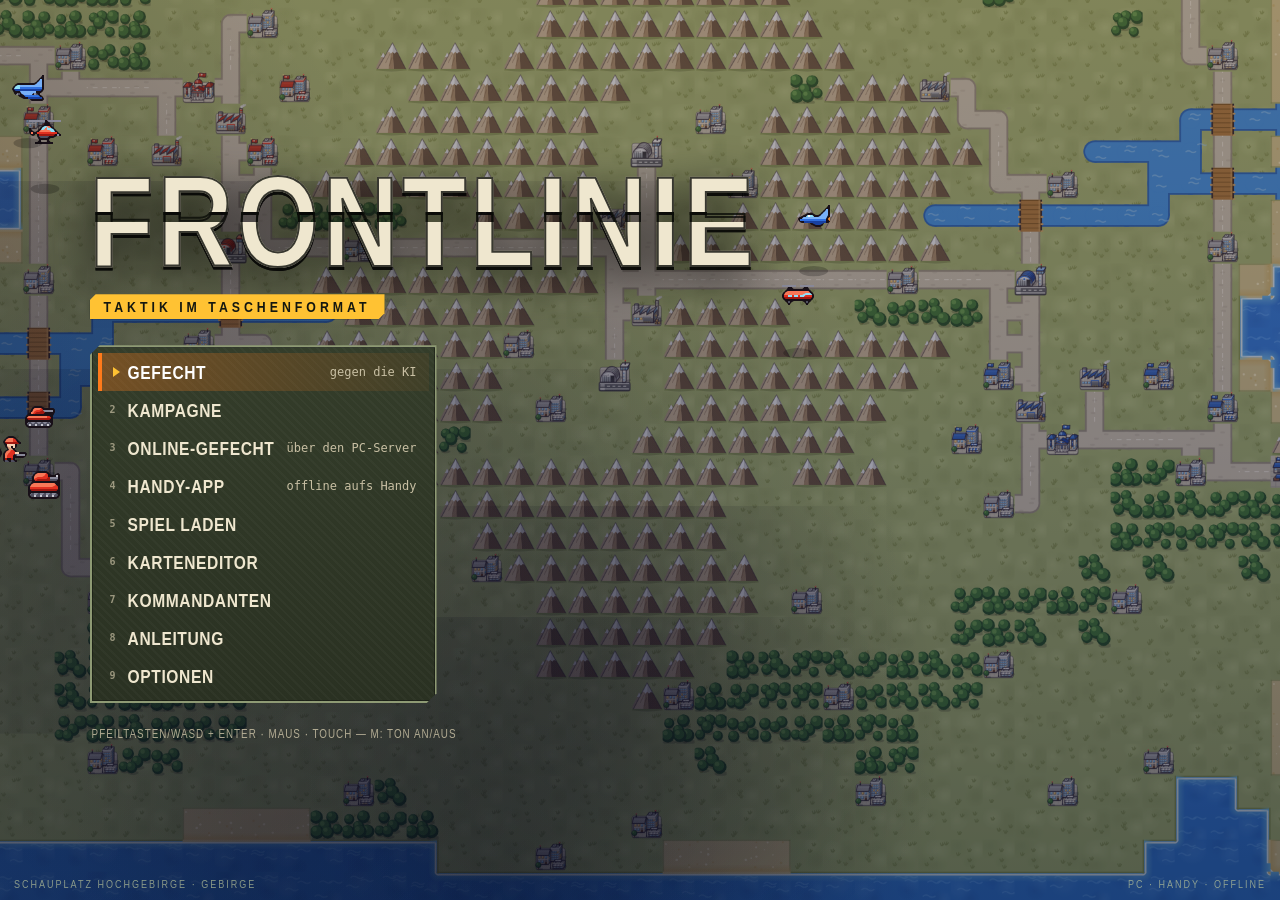
<file: index.html>
<!doctype html>
<html lang="de">
<head>
<meta charset="utf-8">
<meta name="viewport" content="width=device-width, initial-scale=1, maximum-scale=1, user-scalable=no, viewport-fit=cover">
<title>FRONTLINIE</title>
<link rel="stylesheet" href="css/style.css">
<link rel="manifest" href="manifest.webmanifest">
<meta name="theme-color" content="#1a1f15">
<meta name="mobile-web-app-capable" content="yes">
<meta name="apple-mobile-web-app-capable" content="yes">
<meta name="apple-mobile-web-app-status-bar-style" content="black-translucent">
<meta name="apple-mobile-web-app-title" content="FRONTLINIE">
<link rel="apple-touch-icon" href="icons/apple-touch-icon.png">
<link rel="icon" href="data:image/svg+xml,%3Csvg xmlns='http://www.w3.org/2000/svg' viewBox='0 0 16 16'%3E%3Cpath d='M2 0h14v14l-2 2H0V2z' fill='%232a3122'/%3E%3Cpath d='M1 1h14v13l-1 1H1z' fill='none' stroke='%238e9a74'/%3E%3Cpath d='M3 10h10v2H3z' fill='%23ff7a1a'/%3E%3Cpath d='M5 6h6v3H5z' fill='%23efe7cf'/%3E%3Cpath d='M9 7h5v1H9z' fill='%23efe7cf'/%3E%3C/svg%3E">
</head>
<body>
<div id="app">
  <canvas id="map"></canvas>
  <div id="hud" class="hidden">
    <div id="hud-player" class="panel"></div>
    <div id="hud-info" class="hud-bottom"></div>
    <div id="hud-forecast" class="panel hidden"></div>
    <div id="hud-buttons">
      <button id="btn-back" class="hidden" title="Zurück (Esc / rechte Maustaste)">↩</button>
      <button id="btn-chat" class="hidden" title="Nachricht an Mitspieler">💬</button>
      <button id="btn-eye" title="Gegner-Sicht an/aus (V)">👁</button>
      <button id="btn-menu" title="Menü (Esc / M-Taste rechts)">☰</button>
      <button id="btn-end" title="Runde beenden (E)">Ende</button>
    </div>
    <div id="hud-side">
      <button id="btn-next" title="Nächste bereite Einheit (N)"><span class="ico">⏭</span><span class="lbl">Nächste</span><span class="num hidden"></span></button>
      <button id="btn-pick" title="Auswählen / bestätigen (Enter)"><span class="ico">✔</span><span class="lbl">Wählen</span></button>
    </div>
    <div id="plan-bar" class="hidden"></div>
  </div>
  <div id="screens"></div>
  <div id="overlay"></div>
  <div id="toast"></div>
</div>
<noscript>FRONTLINIE braucht JavaScript.</noscript>
<script src="js/data.js"></script>
<script src="js/maps.js"></script>
<script src="js/mapgen.js"></script>
<script src="js/campaign.js"></script>
<script src="js/game.js"></script>
<script src="js/ai.js"></script>
<script src="js/room.js"></script>
<script src="js/sprites.js"></script>
<script src="js/sprites-extra.js"></script>
<script src="js/render.js"></script>
<script src="js/audio.js"></script>
<script src="js/ui.js"></script>
<script src="js/play.js"></script>
<script src="js/qr.js"></script>
<script src="js/online.js"></script>
<script src="js/p2p.js"></script>
<script src="js/app.js"></script>
<script src="js/editor.js"></script>
<script src="js/main.js"></script>
</body>
</html>
</file>
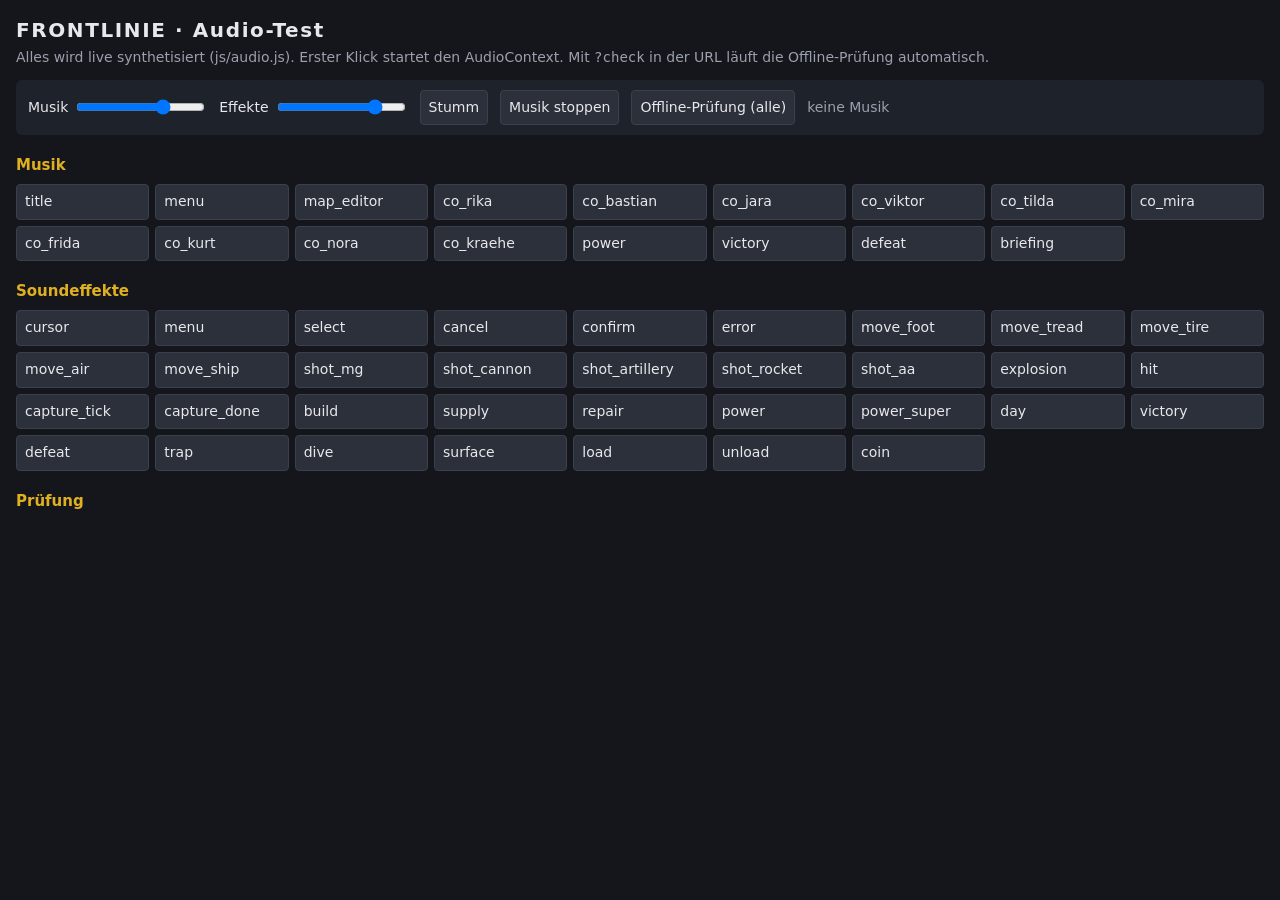
<file: tools/audio-test.html>
<!doctype html>
<html lang="de">
<head>
<meta charset="utf-8">
<meta name="viewport" content="width=device-width, initial-scale=1">
<title>FRONTLINIE – Audio-Test</title>
<style>
  :root { --bg: #14161c; --panel: #1e222b; --fg: #e8e8ec; --dim: #9aa0ad; --acc: #e0b020; --bad: #f87858; --ok: #88e060; }
  * { box-sizing: border-box; }
  body { margin: 0; padding: 16px; background: var(--bg); color: var(--fg); font: 14px/1.4 system-ui, sans-serif; }
  h1 { font-size: 20px; margin: 0 0 4px; letter-spacing: 0.08em; }
  h2 { font-size: 15px; margin: 20px 0 8px; color: var(--acc); }
  p.hint { color: var(--dim); margin: 0 0 12px; }
  .bar { display: flex; flex-wrap: wrap; gap: 12px; align-items: center; background: var(--panel); padding: 10px 12px; border-radius: 6px; }
  .grid { display: grid; grid-template-columns: repeat(auto-fill, minmax(130px, 1fr)); gap: 6px; }
  button { background: #2b303b; color: var(--fg); border: 1px solid #3a404d; border-radius: 4px; padding: 7px 8px; font: inherit; cursor: pointer; text-align: left; }
  button:hover { border-color: var(--acc); }
  button.on { background: #4a3a10; border-color: var(--acc); }
  label { display: flex; gap: 6px; align-items: center; }
  #status { color: var(--dim); }
  table { border-collapse: collapse; width: 100%; font: 12px/1.3 ui-monospace, monospace; margin-top: 8px; }
  td, th { border-bottom: 1px solid #2b303b; padding: 3px 6px; text-align: right; }
  td:first-child, th:first-child { text-align: left; }
  .bad { color: var(--bad); } .ok { color: var(--ok); }
  pre#out { white-space: pre-wrap; font-size: 11px; color: var(--dim); }
</style>
</head>
<body>
<h1>FRONTLINIE · Audio-Test</h1>
<p class="hint">Alles wird live synthetisiert (js/audio.js). Erster Klick startet den AudioContext. Mit <code>?check</code> in der URL läuft die Offline-Prüfung automatisch.</p>

<div class="bar">
  <label>Musik <input id="vm" type="range" min="0" max="1" step="0.05"></label>
  <label>Effekte <input id="vs" type="range" min="0" max="1" step="0.05"></label>
  <button id="mute">Stumm</button>
  <button id="stop">Musik stoppen</button>
  <button id="check">Offline-Prüfung (alle)</button>
  <span id="status">bereit</span>
</div>

<h2>Musik</h2>
<div class="grid" id="tracks"></div>
<h2>Soundeffekte</h2>
<div class="grid" id="sfx"></div>
<h2>Prüfung</h2>
<div id="result"></div>
<pre id="out"></pre>

<script src="../js/audio.js"></script>
<script>
(function () {
  var A = G.Audio, $ = function (id) { return document.getElementById(id); };
  var status = $('status');
  function first() { A.init(); }
  var v = A.getVolume(); $('vm').value = v.music; $('vs').value = v.sfx;
  $('vm').oninput = $('vs').oninput = function () { first(); A.setVolume(+$('vm').value, +$('vs').value); };
  $('mute').onclick = function () { first(); var m = A.toggleMute(); this.textContent = m ? 'Ton an' : 'Stumm'; };
  $('stop').onclick = function () { A.music(null); mark(); };
  function mark() {
    var cur = A.current();
    Array.prototype.forEach.call($('tracks').children, function (b) { b.classList.toggle('on', b.dataset.t === cur); });
    status.textContent = cur ? 'spielt: ' + cur : 'keine Musik';
  }
  A.TRACKS.forEach(function (t) {
    var b = document.createElement('button'); b.textContent = t; b.dataset.t = t;
    b.onclick = function () { first(); A.music(t); mark(); };
    $('tracks').appendChild(b);
  });
  A.SFX.forEach(function (s) {
    var b = document.createElement('button'); b.textContent = s;
    b.onclick = function () { first(); A.sfx(s); status.textContent = 'Effekt: ' + s; };
    $('sfx').appendChild(b);
  });
  setInterval(mark, 1000);

  // ---- Offline-Prüfung: jeden Track/Effekt rendern, Pegel und Stille messen
  function fmtDb(x) { return x > 0 ? (20 * Math.log10(x)).toFixed(1) : '-inf'; }
  function judge(r, isMusic, loop) {
    var p = [];
    if (r.peak >= 0.99) p.push('Clipping');
    if (r.hotSamples > r.seconds * 44100 * 0.001) p.push('oft am Limit');
    if (isMusic ? r.rms < 0.01 : r.peak < 0.04) p.push('zu leise/still');
    if (isMusic && loop && r.maxSilence > 2.0) p.push('Stille ' + r.maxSilence.toFixed(1) + ' s');
    return p;
  }
  function runCheck() {
    var rows = [], structure = A._check(), jobs = [];
    A.TRACKS.forEach(function (t) { jobs.push('music:' + t); });
    A.SFX.forEach(function (s) { jobs.push('sfx:' + s); });
    var html = '<table><tr><th>Name</th><th>Sek.</th><th>Peak dBFS</th><th>RMS dBFS</th><th>&gt;0.95</th><th>max. Stille</th><th>Befund</th></tr>';
    var t0 = performance.now(), i = 0;
    status.textContent = 'prüfe …';
    function next() {
      if (i >= jobs.length) {
        var bad = rows.filter(function (r) { return r.problems.length; }).length;
        var structErr = structure.filter(function (s) { return s.errors.length; });
        $('result').innerHTML = html + '</table>';
        var summary = { ok: !bad && !structErr.length, problems: bad, structureErrors: structErr, ms: Math.round(performance.now() - t0), rows: rows };
        $('out').textContent = 'AUDIOCHECK ' + JSON.stringify(summary);
        document.title = 'AUDIOCHECK-DONE';
        console.log('AUDIOCHECK ' + JSON.stringify(summary));
        status.textContent = 'Prüfung fertig: ' + (summary.ok ? 'alles in Ordnung' : bad + ' Auffälligkeiten');
        return;
      }
      var job = jobs[i++], isMusic = job.indexOf('music:') === 0;
      var info = isMusic ? structure.filter(function (s) { return 'music:' + s.name === job; })[0] : null;
      A._render(job).then(function (r) {
        var probs = judge(r, isMusic, info && info.loop);
        rows.push({ name: job, seconds: +r.seconds.toFixed(2), peak: +r.peak.toFixed(4), rms: +r.rms.toFixed(4), hot: r.hotSamples, maxSilence: +r.maxSilence.toFixed(2), problems: probs });
        html += '<tr><td>' + job + '</td><td>' + r.seconds.toFixed(1) + '</td><td>' + fmtDb(r.peak) + '</td><td>' + fmtDb(r.rms) + '</td><td>' + r.hotSamples +
          '</td><td>' + r.maxSilence.toFixed(1) + '</td><td class="' + (probs.length ? 'bad' : 'ok') + '">' + (probs.join(', ') || 'ok') + '</td></tr>';
        $('result').innerHTML = html + '</table>';
        next();
      }, function (e) {
        rows.push({ name: job, problems: ['Fehler: ' + e.message] });
        next();
      });
    }
    next();
  }
  $('check').onclick = runCheck;
  if (/[?&]check\b/.test(location.search)) runCheck();
})();
</script>
</body>
</html>
</file>
<file: css/style.css>
/* FRONTLINIE – Oberfläche im Feldkommando-Stil: Olivgrün, Khaki, Signalorange, abgeschrägte Ecken, Stempelschrift */
:root {
  --bg: #15180f;
  --olive: #2a3122;          /* Panelgrund */
  --olive-2: #343d2a;        /* erhabene Flächen */
  --olive-3: #44503a;        /* Hover */
  --khaki: #8e9a74;          /* Rahmen */
  --khaki-2: #b9c49a;        /* helle Linien */
  --cream: #efe7cf;          /* Text */
  --cream-2: #c9c0a4;        /* gedämpfter Text */
  --ink: #141710;            /* Text auf Orange */
  --orange: #ff7a1a;
  --amber: #ffc233;
  --steel: #6fb1e8;
  --ok: #7ed957;
  --bad: #ff5b47;
  --line: rgba(185, 196, 154, .32);
  --panel: var(--olive);
  --panel-2: rgba(255, 255, 255, .06);
  --panel-3: rgba(255, 255, 255, .11);
  --fg: var(--cream);
  --muted: var(--cream-2);
  --accent: var(--orange);
  --accent-2: var(--amber);
  --blue: var(--steel);
  --cut: 10px;
  --font-c: "Avenir Next Condensed", "Roboto Condensed", "Arial Narrow", "Liberation Sans Narrow", "DejaVu Sans Condensed", "Helvetica Neue", Arial, sans-serif;
  --font: "Segoe UI", Roboto, "Helvetica Neue", "DejaVu Sans", Arial, sans-serif;
  --mono: "JetBrains Mono", "DejaVu Sans Mono", Consolas, monospace;
  --safe-top: env(safe-area-inset-top, 0px);
  --safe-bottom: env(safe-area-inset-bottom, 0px);
  --chamfer: polygon(var(--cut) 0, 100% 0, 100% calc(100% - var(--cut)), calc(100% - var(--cut)) 100%, 0 100%, 0 var(--cut));
  --chamfer-s: polygon(6px 0, 100% 0, 100% calc(100% - 6px), calc(100% - 6px) 100%, 0 100%, 0 6px);
  --hazard: repeating-linear-gradient(-45deg, var(--amber) 0 8px, var(--ink) 8px 16px);
  --grain: repeating-linear-gradient(45deg, rgba(255, 255, 255, .025) 0 2px, transparent 2px 6px);
}
* { box-sizing: border-box; }
html, body { margin: 0; height: 100%; background: var(--bg); color: var(--fg); font-family: var(--font); overflow: hidden;
  -webkit-user-select: none; user-select: none; -webkit-tap-highlight-color: transparent; }
#app { position: fixed; inset: 0; }
canvas { display: block; }
#map { position: absolute; inset: 0; width: 100%; height: 100%; touch-action: none; cursor: crosshair; }
.hidden { display: none !important; }
::-webkit-scrollbar { width: 10px; height: 10px; }
::-webkit-scrollbar-thumb { background: var(--khaki); border: 2px solid transparent; background-clip: padding-box; }
::-webkit-scrollbar-track { background: rgba(0, 0, 0, .25); }
h1, h2, h3, h4 { font-family: var(--font-c); text-transform: uppercase; letter-spacing: 1px; }

/* ---------- Panels: Khaki-Rahmen, abgeschrägte Ecken, feine Körnung ---------- */
.panel {
  background: var(--grain), linear-gradient(var(--olive-2), var(--olive));
  border: 2px solid var(--khaki);
  clip-path: var(--chamfer);
  box-shadow: inset 0 1px 0 rgba(255, 255, 255, .08), inset 0 0 0 1px rgba(0, 0, 0, .35);
  padding: 10px 12px;
  color: var(--fg);
}
.panel.dark { background: var(--grain), linear-gradient(#232a1c, #1a1f15); }
.panel h3 { color: var(--cream); margin-top: 0; }
.panel h3::after { content: ""; display: block; width: 46px; height: 3px; margin-top: 4px; background: var(--orange); }
.screen h2::after { content: ""; display: block; width: 64px; height: 4px; margin-top: 6px; background: var(--orange); box-shadow: 70px 0 0 var(--khaki); }

/* ---------- HUD ---------- */
#hud { position: absolute; inset: 0; pointer-events: none; }
#hud > * { pointer-events: auto; }
#hud-player { position: absolute; top: calc(8px + var(--safe-top)); left: 8px; display: flex; gap: 10px; align-items: center; min-width: 236px; padding: 6px 12px 6px 10px; transition: left .15s, right .15s;
  border-left: 7px solid var(--c, var(--orange)); clip-path: polygon(0 0, 100% 0, 100% calc(100% - var(--cut)), calc(100% - var(--cut)) 100%, 0 100%); }
#hud-player.right { left: auto; right: 8px; border-left-width: 2px; border-right: 7px solid var(--c, var(--orange)); clip-path: polygon(var(--cut) 0, 100% 0, 100% 100%, 0 100%, 0 var(--cut)); }
#hud-player .portrait { width: 64px; height: 64px; border: 2px solid var(--khaki); background: linear-gradient(160deg, #3b4a5c, #1b232c); clip-path: var(--chamfer-s); }
#hud-player .pname { font-family: var(--font-c); font-weight: 700; font-size: 17px; text-transform: uppercase; letter-spacing: .6px; display: flex; align-items: center; gap: 6px; color: var(--cream); }
#hud-player .swatch { width: 12px; height: 12px; border: 1px solid rgba(0, 0, 0, .5); display: inline-block; }
#hud-player .funds { font-family: var(--mono); font-size: 18px; font-weight: 700; color: var(--amber); }
#hud-player .day { font-size: 12px; color: var(--muted); font-family: var(--font-c); text-transform: uppercase; letter-spacing: .5px; }
.stars { display: flex; gap: 2px; align-items: flex-end; margin-top: 3px; }
.star { width: 12px; height: 12px; clip-path: polygon(50% 0, 61% 35%, 98% 35%, 68% 57%, 79% 91%, 50% 70%, 21% 91%, 32% 57%, 2% 35%, 39% 35%); background: rgba(255, 255, 255, .2); position: relative; overflow: hidden; }
.star.big { width: 16px; height: 16px; }
.star .fill { position: absolute; left: 0; bottom: 0; width: 100%; background: linear-gradient(#ffe070, #f8a020); }
.star.full .fill { background: linear-gradient(#fff6a0, #ffb020); animation: glint 1s infinite alternate; }
@keyframes glint { to { filter: brightness(1.35); } }
.power-active { font-family: var(--font-c); font-size: 11px; font-weight: 700; letter-spacing: .8px; color: var(--ink); background: var(--amber); padding: 1px 7px; margin-top: 3px; display: inline-block; animation: pulse .8s infinite alternate; clip-path: var(--chamfer-s); }
@keyframes pulse { to { background: var(--orange); } }

/* Info-Karten (Gelände/Einheit) unten rechts, über der Knopfleiste */
.hud-bottom { position: absolute; bottom: calc(8px + var(--safe-bottom)); right: 8px; display: flex; gap: 8px; pointer-events: none; transition: bottom .12s; }
.hud-bottom.left { right: auto; left: 8px; }
#hud.side-on .hud-bottom:not(.left) { bottom: calc(76px + var(--safe-bottom)); }
.hud-card { min-width: 98px; padding: 6px 9px 7px; font-size: 12px; text-align: center; }
.hud-card .title { font-family: var(--font-c); font-weight: 700; font-size: 14px; text-transform: uppercase; letter-spacing: .6px; margin-bottom: 5px; white-space: nowrap; color: var(--cream); }
.hud-card canvas { margin: 0 auto 5px; border: 1px solid var(--khaki); background: rgba(0, 0, 0, .3); }
.hud-card .row { display: flex; justify-content: space-between; gap: 8px; font-family: var(--mono); font-size: 12px; }
.hud-card .row b { font-family: var(--font-c); color: var(--muted); font-weight: 600; text-transform: uppercase; letter-spacing: .4px; }
.hud-card .cargo { margin-top: 5px; padding-top: 5px; border-top: 1px solid var(--line); }
.hud-card .cargo .cap { font-size: 11px; font-weight: 700; color: var(--muted); margin-bottom: 3px; white-space: nowrap; }
.hud-card .cargo.full .cap { color: var(--amber); }
.hud-card .cargo .cslots { display: flex; gap: 4px; justify-content: center; }
.hud-card .cargo .cslot { position: relative; width: 32px; height: 32px; background: rgba(0, 0, 0, .25); border: 1px solid var(--line); }
.hud-card .cargo .cslot.empty { border: 1px dashed var(--khaki); background: none; }
.hud-card .cargo .cslot canvas { width: 32px; height: 32px; margin: 0; border: 0; background: none; }
.hud-card .cargo .cslot .hp { position: absolute; right: -3px; bottom: -3px; min-width: 14px; padding: 0 3px; background: var(--ink); color: #fff; font: 700 10px/14px var(--mono); }
.menu .head.cargo-head { text-transform: none; letter-spacing: 0; font-size: 13px; font-weight: 700; color: var(--amber); white-space: normal; max-width: 260px; }

#hud-buttons { position: absolute; top: calc(8px + var(--safe-top)); right: 8px; display: flex; gap: 6px; }
#hud-player.right ~ #hud-buttons { right: auto; left: 8px; }
#hud-buttons button, .btn {
  font: 700 14px var(--font-c); text-transform: uppercase; letter-spacing: .8px; color: var(--cream);
  background: var(--grain), linear-gradient(var(--olive-3), var(--olive)); border: 2px solid var(--khaki); clip-path: var(--chamfer-s);
  padding: 8px 15px; box-shadow: inset 0 1px 0 rgba(255, 255, 255, .12); cursor: pointer; transition: filter .12s, transform .08s;
}
#hud-buttons button:hover, .btn:hover { filter: brightness(1.15); }
#hud-buttons button:active, .btn:active { transform: translateY(1px); filter: brightness(.95); }
.btn.primary, #btn-end { background: linear-gradient(#ffd34d, #ff9a1f); color: var(--ink); border-color: #ffe08a; }
.btn.danger { background: linear-gradient(#ff7a6a, #c9311f); color: #fff; border-color: #ffb0a4; }
.btn:disabled { opacity: .45; cursor: default; filter: none; transform: none; }

#hud-forecast { position: absolute; top: calc(90px + var(--safe-top)); left: 50%; transform: translateX(-50%); text-align: center; font-size: 13px; pointer-events: none; }
#hud-forecast .dmg { font-size: 26px; font-weight: 700; font-family: var(--mono); color: var(--bad); }
#hud-forecast .counter { color: var(--muted); }

/* ---------- Menüs ---------- */
#overlay, #screens { position: absolute; inset: 0; pointer-events: none; }
#overlay > *, #screens > * { pointer-events: auto; }
.menu { position: absolute; min-width: 190px; padding: 6px; z-index: 35; }
.menu .item { display: flex; align-items: center; justify-content: space-between; gap: 12px; padding: 8px 12px 8px 26px; font-family: var(--font-c); font-weight: 700; font-size: 17px; text-transform: uppercase; letter-spacing: .6px;
  cursor: pointer; position: relative; white-space: nowrap; color: var(--cream); border-left: 4px solid transparent; }
.menu .item .sub { font-family: var(--mono); font-weight: 500; font-size: 12px; color: var(--muted); text-transform: none; letter-spacing: 0; }
.menu .item.sel { background: linear-gradient(90deg, rgba(255, 122, 26, .32), rgba(255, 122, 26, .06)); color: #fff; border-left-color: var(--orange); }
.menu .item.sel::before { content: ""; position: absolute; left: 11px; top: 50%; width: 0; height: 0; margin-top: -5px; border-left: 7px solid var(--amber); border-top: 5px solid transparent; border-bottom: 5px solid transparent; animation: nudge .5s infinite alternate; }
@keyframes nudge { to { transform: translateX(3px); } }
.menu .item.disabled { color: #7d8468; }
.menu .item.disabled .sub { color: #6b7158; }
.menu .head { font-family: var(--font-c); font-size: 12px; text-transform: uppercase; letter-spacing: 1.6px; color: var(--amber); padding: 5px 12px 6px; border-bottom: 1px solid var(--line); margin-bottom: 4px; }
.menu .item canvas { margin-right: 6px; border: 1px solid rgba(0, 0, 0, .4); }
.menu.build { max-height: 80vh; overflow-y: auto; min-width: 280px; }
.menu.build .item { justify-content: flex-start; }
.menu.build .item .name { flex: 1; }
.menu.confirm .head { font-family: var(--font); font-size: 14px; text-transform: none; letter-spacing: 0; color: var(--fg); white-space: normal; max-width: 320px; line-height: 1.4; border-bottom: 0; }

/* ---------- Banner ---------- */
.banner { position: absolute; left: 0; right: 0; top: 40%; transform: translateY(-50%); z-index: 40; display: flex; justify-content: center; pointer-events: none; }
.banner .inner { background: linear-gradient(90deg, rgba(20, 24, 15, .8), rgba(32, 38, 26, .96) 20%, rgba(32, 38, 26, .96) 80%, rgba(20, 24, 15, .8)); color: var(--cream); padding: 16px 40px; font-family: var(--font-c); font-size: 36px; font-weight: 800; letter-spacing: 3px; text-transform: uppercase;
  border-top: 6px solid; border-bottom: 6px solid; border-image: var(--hazard) 6; width: 100%; text-align: center; animation: bannerIn .25s ease-out; display: flex; align-items: center; justify-content: center; gap: 18px; box-shadow: 0 0 0 2px var(--c, var(--orange)) inset; }
.banner .inner small { display: block; font-family: var(--font); font-size: 15px; font-weight: 500; letter-spacing: 1px; text-transform: none; opacity: .9; }
.banner .inner canvas { border: 2px solid var(--khaki); background: linear-gradient(160deg, #3b4a5c, #1b232c); }
@keyframes bannerIn { from { transform: scaleY(0); } to { transform: scaleY(1); } }
.banner.power .inner { background: linear-gradient(90deg, rgba(20, 24, 15, .95), var(--c), rgba(20, 24, 15, .95)); font-size: 38px; color: #fff; text-shadow: 0 2px 0 rgba(0, 0, 0, .6); }

/* ---------- Toast ---------- */
#toast { position: absolute; left: 50%; bottom: 90px; transform: translateX(-50%); z-index: 60; pointer-events: none; display: flex; flex-direction: column; gap: 6px; align-items: center; }
#toast .t { background: rgba(26, 31, 21, .95); color: var(--cream); padding: 8px 16px; font-size: 14px; border: 1px solid var(--khaki); border-left: 5px solid var(--orange); animation: toastIn .2s ease-out; clip-path: var(--chamfer-s); }
@keyframes toastIn { from { opacity: 0; transform: translateY(10px); } }

/* ---------- Dialog (Kampagne) ---------- */
.dialog { position: absolute; left: 50%; bottom: 16px; transform: translateX(-50%); width: min(760px, calc(100% - 24px)); display: flex; gap: 12px; align-items: flex-end; z-index: 50; cursor: pointer; }
.dialog .portrait-box { flex: none; width: 128px; height: 128px; border: 2px solid var(--khaki); background: linear-gradient(160deg, #3b4a5c, #1b232c); overflow: hidden; clip-path: var(--chamfer); }
.dialog .portrait-box canvas { width: 100%; height: 100%; }
.dialog .bubble { flex: 1; min-height: 110px; font-size: 18px; line-height: 1.4; position: relative; }
.dialog .bubble .who { font-family: var(--font-c); font-weight: 700; font-size: 14px; color: var(--c, var(--orange)); margin-bottom: 4px; text-transform: uppercase; letter-spacing: 1.4px; }
.dialog .bubble .more { position: absolute; right: 12px; bottom: 6px; animation: nudge .5s infinite alternate; color: var(--amber); }
.dialog.right { flex-direction: row-reverse; }

/* ---------- Bildschirme: dunkles Oliv mit Höhenlinien ---------- */
.screen { position: absolute; inset: 0; overflow: auto; color: var(--fg); z-index: 30;
  background:
    repeating-radial-gradient(circle at 18% 12%, transparent 0 34px, rgba(185, 196, 154, .06) 34px 35px),
    repeating-radial-gradient(circle at 85% 90%, transparent 0 46px, rgba(185, 196, 154, .05) 46px 47px),
    linear-gradient(160deg, #262d1e, #161a11 65%); }
.screen .wrap { max-width: 1100px; margin: 0 auto; padding: calc(24px + var(--safe-top)) 16px 40px; }
.screen h2 { font-size: 30px; margin: 4px 0 18px; letter-spacing: 2.5px; font-weight: 800; color: var(--cream); text-shadow: 0 2px 0 rgba(0, 0, 0, .5); }
.screen .panel { color: var(--fg); }
.title-screen { display: flex; flex-direction: column; align-items: center; justify-content: center; text-align: center; overflow: hidden; background: #0f120b; }
.title-screen canvas.bg { position: fixed; inset: 0; width: 100%; height: 100%; }
.title-screen::before { content: ""; position: fixed; inset: 0; pointer-events: none;
  background: radial-gradient(ellipse at 50% 40%, rgba(10, 12, 8, 0), rgba(10, 12, 8, .55) 75%), linear-gradient(180deg, rgba(10, 12, 8, .6), rgba(10, 12, 8, .2) 35%, rgba(10, 12, 8, .25) 70%, rgba(10, 12, 8, .85)); }
.title-logo { position: relative; margin: 0; font-family: var(--font-c); font-size: clamp(44px, 11vw, 128px); font-weight: 900; letter-spacing: .03em; line-height: .95; text-transform: uppercase; color: var(--cream); white-space: nowrap;
  background: linear-gradient(180deg, var(--cream) 0 44%, transparent 44% 52%, var(--cream) 52% 100%); -webkit-background-clip: text; background-clip: text; -webkit-text-fill-color: transparent;
  -webkit-text-stroke: 2px rgba(10, 12, 8, .8); paint-order: stroke fill;
  filter: drop-shadow(0 3px 0 rgba(0, 0, 0, .85)) drop-shadow(0 10px 22px rgba(0, 0, 0, .7)); }
.title-sub { position: relative; display: inline-block; font-family: var(--font-c); font-size: 15px; font-weight: 700; letter-spacing: 4px; margin: 14px 0 26px; padding: 4px 14px; color: var(--ink); background: var(--amber); clip-path: var(--chamfer-s);
  box-shadow: 0 4px 12px rgba(0, 0, 0, .6); }
.title-sub::before, .title-sub::after { content: ""; position: absolute; top: 50%; width: 46px; height: 6px; margin-top: -3px; background: var(--hazard); }
.title-sub::before { right: 100%; margin-right: 10px; }
.title-sub::after { left: 100%; margin-left: 10px; }
.title-menu { position: relative; min-width: 300px; }
.title-menu.menu { position: relative; }
.title-menu .item { font-size: 19px; }
.title-foot { position: relative; margin-top: 24px; font-family: var(--font-c); font-size: 12px; letter-spacing: 1px; text-transform: uppercase; color: var(--cream-2); opacity: .85; }
.title-tag { position: absolute; left: 14px; bottom: calc(10px + var(--safe-bottom)); font-family: var(--font-c); font-size: 11px; letter-spacing: 2px; text-transform: uppercase; color: var(--khaki-2); opacity: .7; }
.title-tag.r { left: auto; right: 14px; text-align: right; }
@media (max-width: 600px) { .title-tag.r { display: none; } .title-sub { font-size: 13px; letter-spacing: 2.5px; } .title-sub::before, .title-sub::after { display: none; } .title-foot { font-size: 11px; padding: 0 12px; } }
/* Flache Bildschirme (Handy quer): kompakter und scrollbar statt abgeschnitten */
@media (max-height: 560px) {
  .title-screen { justify-content: flex-start; overflow-y: auto; padding: 12px 0 24px; }
  .title-logo { font-size: clamp(34px, 9vh, 72px); }
  .title-sub { margin: 8px 0 12px; font-size: 12px; letter-spacing: 2.5px; }
  .title-menu .item { font-size: 16px; padding: 5px 10px 5px 24px; }
  .title-foot { margin-top: 12px; }
  .title-tag { display: none; }
}
/* Breite Bildschirme: Befehlsliste links wie eine Einsatzbesprechung, rechts tobt die Front */
@media (min-width: 900px) and (min-height: 560px) {
  .title-screen { align-items: flex-start; text-align: left; padding-left: 7vw; }
  .title-screen::before { background: radial-gradient(ellipse at 68% 50%, rgba(10, 12, 8, 0), rgba(10, 12, 8, .5) 80%), linear-gradient(90deg, rgba(10, 12, 8, .88), rgba(10, 12, 8, .7) 40%, rgba(10, 12, 8, .2) 62%, rgba(10, 12, 8, .35)); }
  .title-sub::before { display: none; }
  .title-menu { min-width: 340px; }
  .title-foot { margin-left: 2px; }
}

.grid2 { display: grid; grid-template-columns: minmax(240px, 1fr) 2fr; gap: 16px; }
@media (max-width: 760px) { .grid2 { grid-template-columns: 1fr; } }
.maplist { max-height: 64vh; overflow-y: auto; padding: 6px; }
.maplist .mi { padding: 8px 10px; cursor: pointer; display: flex; justify-content: space-between; font-family: var(--font-c); font-weight: 700; font-size: 16px; text-transform: uppercase; letter-spacing: .4px; border-left: 4px solid transparent; }
.maplist .mi span { font-family: var(--font); font-weight: 500; color: var(--muted); font-size: 13px; text-transform: none; letter-spacing: 0; }
.maplist .mi.sel { background: linear-gradient(90deg, rgba(255, 122, 26, .32), rgba(255, 122, 26, .06)); color: #fff; border-left-color: var(--orange); }
.maplist .group { font-family: var(--font-c); font-size: 12px; text-transform: uppercase; color: var(--amber); padding: 10px 10px 3px; letter-spacing: 1.6px; }
.preview { display: flex; gap: 14px; align-items: flex-start; flex-wrap: wrap; }
.preview canvas { border: 2px solid var(--khaki); max-width: 100%; }
.slots { display: grid; gap: 8px; margin-top: 12px; }
.slot { display: grid; grid-template-columns: 46px 1fr 1fr 1fr 70px; gap: 8px; align-items: center; background: rgba(0, 0, 0, .22); border: 1px solid var(--line); padding: 7px; }
@media (max-width: 760px) { .slot { grid-template-columns: 46px 1fr 1fr; } }
.setup-slot { grid-template-columns: 46px minmax(0, 1fr) minmax(0, 1fr) minmax(0, 1.2fr) 112px; }
@media (max-width: 1000px) {
  .setup-slot { grid-template-columns: 46px minmax(0, 1fr) minmax(0, 1fr); align-items: stretch; }
  .setup-slot > .co-pick { grid-row: span 2; align-self: center; }
  .setup-slot .cycler span { white-space: normal; line-height: 1.15; padding: 2px 3px; }
  .setup-slot .cycler button { width: 24px; height: auto; min-height: 32px; align-self: stretch; }
}
.slot canvas { width: 46px; height: 46px; border: 1px solid var(--khaki); background: linear-gradient(160deg, #3b4a5c, #1b232c); }
.cycler { display: flex; align-items: center; background: rgba(0, 0, 0, .35); border: 1px solid var(--khaki); overflow: hidden; }
.cycler button { border: 0; background: var(--olive-3); color: var(--cream); font: 700 14px var(--font); width: 28px; height: 32px; cursor: pointer; }
.cycler button:hover { background: var(--khaki); color: var(--ink); }
.cycler span { color: var(--cream); flex: 1; text-align: center; font-family: var(--font-c); font-weight: 700; font-size: 15px; padding: 0 4px; white-space: nowrap; overflow: hidden; text-overflow: ellipsis; }
.opts { display: grid; grid-template-columns: repeat(auto-fill, minmax(220px, 1fr)); gap: 8px; margin-top: 12px; }
.opt { display: flex; justify-content: space-between; align-items: center; gap: 8px; background: rgba(0, 0, 0, .22); border: 1px solid var(--line); padding: 7px 10px; font-weight: 600; font-size: 14px; }
.opt .cycler { min-width: 130px; }
.actions { display: flex; gap: 10px; justify-content: flex-end; margin-top: 16px; flex-wrap: wrap; }

.missions { display: grid; grid-template-columns: repeat(auto-fill, minmax(250px, 1fr)); gap: 12px; }
.mission { cursor: pointer; position: relative; }
.mission.locked { opacity: .5; cursor: default; }
.mission .num { font-family: var(--font-c); font-size: 12px; color: var(--amber); font-weight: 700; letter-spacing: 1.6px; }
.mission .mt { font-family: var(--font-c); font-size: 20px; font-weight: 700; text-transform: uppercase; letter-spacing: .5px; margin: 2px 0 6px; color: var(--cream); }
.mission .rank { position: absolute; right: 12px; top: 8px; font-family: var(--font-c); font-size: 28px; font-weight: 900; color: var(--amber); }
.mission.sel { outline: 2px solid var(--amber); }

.co-grid { display: grid; grid-template-columns: repeat(auto-fill, minmax(300px, 1fr)); gap: 12px; }
.co-card { display: flex; gap: 12px; }
.co-card canvas { width: 96px; height: 96px; flex: none; border: 2px solid var(--khaki); background: linear-gradient(160deg, #3b4a5c, #1b232c); clip-path: var(--chamfer-s); }
.co-card h3 { margin: 0 0 4px; }
.co-card p { margin: 3px 0; font-size: 13px; }
.co-card .pw { font-size: 13px; }
.co-card .pw b { color: var(--amber); }

table.stats { border-collapse: collapse; width: 100%; font-size: 14px; }
table.stats th, table.stats td { padding: 6px 8px; border-bottom: 1px solid var(--line); text-align: right; }
table.stats th { color: var(--muted); font-weight: 600; font-family: var(--font-c); text-transform: uppercase; letter-spacing: .5px; }
table.stats th:first-child, table.stats td:first-child { text-align: left; }
.help h3 { margin: 14px 0 6px; color: var(--amber); }
.help p, .help li { font-size: 14px; line-height: 1.5; }
.kbd { display: inline-block; border: 1px solid var(--khaki); border-bottom-width: 3px; padding: 0 6px; font-family: var(--mono); font-size: 12px; background: rgba(0, 0, 0, .3); color: var(--cream); }
.dmgtable { font-size: 11px; font-family: var(--mono); border-collapse: collapse; }
.dmgtable td, .dmgtable th { border: 1px solid var(--line); padding: 2px 3px; text-align: center; }

#battle-wrap { position: absolute; inset: 0; z-index: 45; display: flex; align-items: center; justify-content: center; background: rgba(8, 10, 6, .6); cursor: pointer; }
#battle-wrap canvas { border: 3px solid var(--khaki); outline: 2px solid var(--ink); box-shadow: 0 16px 50px rgba(0, 0, 0, .7); max-width: 96vw; }

.cover { position: absolute; inset: 0; z-index: 55; display: flex; flex-direction: column; align-items: center; justify-content: center; color: var(--cream); gap: 16px; text-align: center;
  background: repeating-radial-gradient(circle at 18% 12%, transparent 0 34px, rgba(185, 196, 154, .06) 34px 35px), linear-gradient(160deg, #262d1e, #161a11 65%); }
.cover h2 { font-size: 34px; margin: 0; }
.cover canvas { border: 2px solid var(--khaki); background: linear-gradient(160deg, #3b4a5c, #1b232c); clip-path: var(--chamfer); }

.result { text-align: center; }
.result h1 { font-size: 58px; margin: 10px 0; color: var(--amber); text-shadow: 0 3px 0 #7a2a10, 0 10px 24px rgba(0, 0, 0, .6); letter-spacing: 4px; }
.result .rank-big { font-family: var(--font-c); font-size: 96px; font-weight: 900; color: var(--amber); text-shadow: 0 5px 0 #7a2a10; line-height: 1; }

/* Editor */
.editor-bar { position: absolute; left: 0; right: 0; bottom: 0; z-index: 25; padding: 6px; display: flex; gap: 6px; flex-wrap: wrap; align-items: center; background: rgba(26, 31, 21, .96); border-top: 2px solid var(--khaki); }
.editor-bar .grp { display: flex; gap: 3px; align-items: center; background: rgba(0, 0, 0, .25); border: 1px solid var(--line); padding: 3px; }
.editor-bar .tool { width: 38px; height: 38px; border: 1px solid var(--line); background: rgba(255, 255, 255, .08); cursor: pointer; padding: 0; display: flex; align-items: center; justify-content: center; }
.editor-bar .tool canvas { width: 32px; height: 32px; }
.editor-bar .tool.sel { outline: 2px solid var(--amber); }
.editor-bar label { color: var(--cream); font-size: 12px; }
.editor-top { position: absolute; top: calc(8px + var(--safe-top)); left: 8px; right: 8px; z-index: 25; display: flex; gap: 8px; align-items: center; flex-wrap: wrap; }
.editor-top input { font: 600 14px var(--font); padding: 7px 9px; border: 1px solid var(--khaki); width: 200px; background: rgba(0, 0, 0, .4); color: var(--cream); }
textarea.export { width: 100%; height: 260px; font-family: var(--mono); font-size: 12px; background: rgba(0, 0, 0, .4); color: var(--cream); border: 1px solid var(--khaki); }

@media (max-width: 600px) {
  #hud-player { min-width: 0; max-width: calc((100vw - 196px) / .72); transform: scale(.72); transform-origin: top left; }
  #hud-player .pname { overflow: hidden; text-overflow: ellipsis; white-space: nowrap; display: block; }
  #hud-player .pname .swatch { vertical-align: middle; margin-right: 4px; }
  #hud-buttons { gap: 4px; }
  #hud-buttons button { padding: 8px 9px; font-size: 15px; }
  #hud-player.right { transform-origin: top right; }
  .hud-card { min-width: 80px; font-size: 11px; }
  .dialog .portrait-box { width: 84px; height: 84px; }
  .dialog .bubble { font-size: 15px; }
}

/* Minikarte */
#minimap { position: absolute; left: 8px; bottom: 8px; border: 2px solid var(--khaki); background: #0f120b; cursor: pointer; touch-action: none; }
#hud-player .weather { color: var(--fg); font-weight: 600; }

/* ---------- Online-Gefecht ---------- */
input, textarea { -webkit-user-select: text; user-select: text; }
.text-in { font: 600 16px var(--font); padding: 9px 11px; border: 1px solid var(--khaki); background: rgba(0, 0, 0, .4); color: var(--cream); width: 100%; min-width: 0; }
.text-in:focus { outline: 2px solid var(--amber); }
.field { display: flex; align-items: center; gap: 10px; margin: 8px 0 12px; font-weight: 600; }
.field > span { flex: none; }
.online-menu .big-choices { display: grid; grid-template-columns: 1fr 1fr; gap: 12px; }
@media (max-width: 640px) { .online-menu .big-choices { grid-template-columns: 1fr; } }
.btn.big { display: flex; flex-direction: column; align-items: flex-start; gap: 4px; padding: 14px 16px; text-align: left; clip-path: var(--chamfer); }
.btn.big b { font-size: 22px; letter-spacing: 1px; }
.btn.big small { font-family: var(--font); font-weight: 500; font-size: 13px; text-transform: none; letter-spacing: 0; }
.join-box { cursor: default; }
.join-box .row { display: flex; gap: 8px; width: 100%; margin-top: 6px; }
.code-in { text-transform: uppercase; letter-spacing: 4px; font-family: var(--mono); max-width: 160px; }
.screen.online .panel { margin-bottom: 14px; }
.screen.online h3 { margin: 0 0 10px; }
.room-row { display: flex; align-items: center; gap: 12px; padding: 7px 0; border-top: 1px solid var(--line); flex-wrap: wrap; }
.room-row .code, #net-status .code { font-family: var(--mono); font-weight: 700; letter-spacing: 2px; }
.room-row span:nth-child(2) { flex: 1; }
.online-help code, .note code, .note pre { font-family: var(--mono); background: rgba(0, 0, 0, .3); padding: 1px 5px; }
.note pre { padding: 6px 8px; white-space: pre-wrap; word-break: break-all; -webkit-user-select: text; user-select: text; margin: 6px 0; }
.note { background: rgba(255, 194, 51, .12); border-left: 4px solid var(--amber); font-size: 14px; }
.warn { color: #ff8a7a; }
.lobby-grid { display: grid; grid-template-columns: 1.4fr 1fr; gap: 16px; align-items: start; }
@media (max-width: 800px) { .lobby-grid { grid-template-columns: 1fr; } }
.lobby-sum { font-size: 14px; line-height: 1.5; margin-bottom: 8px; }
.invite { text-align: center; }
.invite .qr { width: 220px; height: 220px; max-width: 70vw; max-height: 70vw; margin: 6px auto; border: 6px solid #fff; background: #fff; image-rendering: pixelated; }
.invite .code-big { font: 700 30px var(--mono); letter-spacing: 6px; margin: 4px 0 8px; color: var(--cream); }
.invite .link { font: 13px var(--mono); text-align: center; }
.invite .row, .invite .tabs { display: flex; gap: 8px; justify-content: center; flex-wrap: wrap; margin: 8px 0; }
.invite .hint { font-size: 13px; color: var(--muted); margin: 6px 0 0; }
.lobby-seat { grid-template-columns: 46px 1fr auto auto; }
@media (max-width: 760px) { .lobby-seat { grid-template-columns: 46px 1fr; } .lobby-seat .cycler, .lobby-seat .co-name, .lobby-seat .btn { grid-column: 2; } }
.lobby-seat.me { outline: 2px solid var(--amber); }
.lobby-seat .who { font-size: 15px; line-height: 1.3; }
.lobby-seat .who small { color: var(--muted); font-size: 12px; }
.lobby-seat .co-name { font-weight: 700; font-size: 14px; }
.btn.small { padding: 5px 10px; font-size: 12px; }
.dot { display: inline-block; width: 10px; height: 10px; border-radius: 50%; margin-right: 6px; border: 1px solid rgba(0, 0, 0, .5); vertical-align: middle; }
.dot.on { background: var(--ok); } .dot.off { background: #6f7560; } .dot.wait { background: var(--amber); animation: pulse .8s infinite alternate; }
.wait-host { align-self: center; font-weight: 600; color: var(--fg); }
.screen.online .actions .wait-host { color: var(--fg); }
#net-status { position: absolute; top: calc(8px + var(--safe-top)); left: 50%; transform: translateX(-50%); display: flex; align-items: center; gap: 6px; padding: 5px 11px;
  font-size: 13px; max-width: calc(100% - 340px); white-space: nowrap; overflow: hidden; pointer-events: none; z-index: 2; }
#net-status .txt { overflow: hidden; text-overflow: ellipsis; }
#net-status .nd { width: 10px; height: 10px; border-radius: 50%; background: var(--c); border: 1px solid rgba(0, 0, 0, .5); flex: none; }
#net-status .nd.off { opacity: .35; }
#net-status .nd.cur { box-shadow: 0 0 0 2px var(--amber); }
#net-status .warn { color: #ff8a7a; }
.prompt-box { position: absolute; inset: 0; z-index: 70; display: flex; align-items: center; justify-content: center; background: rgba(8, 10, 6, .6); padding: 16px; }
.prompt-box .panel { width: min(440px, 100%); }
.prompt-box .head { font-weight: 700; margin-bottom: 8px; }
@media (max-width: 700px) {
  #net-status { top: auto; bottom: calc(8px + var(--safe-bottom)); left: 8px; transform: none; max-width: calc(100% - 16px); font-size: 12px; }
  #hud-buttons button { padding: 9px 13px; font-size: 16px; }
}

/* ---------- Handy-App ---------- */
.phone-app .steps { text-align: left; font-size: 15px; line-height: 1.5; max-width: 560px; margin: 10px auto; padding-left: 22px; }
.phone-app .steps li { margin-bottom: 6px; }
.phone-app .panel h3 { font-size: 20px; }
.progress { border: 2px solid var(--khaki) !important; background: rgba(0, 0, 0, .4) !important; border-radius: 0 !important; }
.progress > div { background: linear-gradient(90deg, var(--orange), var(--amber)) !important; }

/* Tastenkürzel */
.menu .item .key { position: absolute; left: 8px; top: 50%; transform: translateY(-50%); font: 700 10px/14px var(--mono); color: var(--muted); opacity: .7; }
.menu .item.sel .key { display: none; }
@media (hover: none), (pointer: coarse) { .menu .item .key { display: none; } }
.keys-grid { display: grid; grid-template-columns: repeat(auto-fit, minmax(250px, 1fr)); gap: 6px 22px; }
.keys-group h4 { margin: 8px 0 4px; font-size: 12px; text-transform: uppercase; letter-spacing: 1.6px; color: var(--amber); }
.keys-group table { border-collapse: collapse; width: 100%; font-size: 13px; }
.keys-group td { padding: 3px 4px; vertical-align: middle; }
.keys-group td.k { white-space: nowrap; width: 1%; padding-right: 12px; }
.invite.phones { margin-bottom: 12px; }
.invite.phones .steps { text-align: left; font-size: 15px; line-height: 1.5; max-width: 600px; margin: 10px auto; padding-left: 22px; }
/* Handy zu Handy */
.p2p-box { position: absolute; inset: 0; z-index: 58; display: flex; align-items: center; justify-content: center; background: rgba(8, 10, 6, .66); padding: 10px; }
.p2p-box > .panel { width: min(480px, 100%); max-height: 100%; overflow: auto; }
.p2p-box h3 { margin: 0 0 6px; }
.p2p-scan { z-index: 65; }
.p2p-video { display: block; width: 100%; max-height: 55vh; background: #000; object-fit: cover; border: 1px solid var(--khaki); }
.p2p-code { text-align: center; }
.p2p-code .qr { display: block; margin: 6px auto; width: min(300px, 76vw); height: auto; image-rendering: pixelated; border: 6px solid #fff; background: #fff; }
.code-text { font: 12px/1.3 var(--mono); resize: none; word-break: break-all; margin-top: 6px; }
.p2p-code .row, .p2p-input .row { display: flex; gap: 8px; justify-content: center; flex-wrap: wrap; margin: 6px 0; }
.p2p-dialog .step { margin: 10px 0 4px; font-size: 15px; line-height: 1.4; }
.p2p-dialog .warn { color: #ff8a7a; font-weight: 700; }
.p2p-help .steps { text-align: left; line-height: 1.5; padding-left: 22px; }
.p2p-invite .btn.big { width: 100%; margin: 8px 0; }
.p2p-invite .hint { font-size: 13px; color: var(--muted); }
/* Blätter: Einheiten-Steckbrief, Kommandanten */
.sheet-box { position: absolute; inset: 0; z-index: 57; display: flex; align-items: center; justify-content: center; background: rgba(8, 10, 6, .6); padding: 10px; }
.sheet-box > .panel { width: min(560px, 100%); max-height: 100%; overflow: auto; }
.sheet-box h3 { margin: 0 0 6px; }
.unit-info .ui-head { display: flex; gap: 12px; align-items: flex-start; }
.unit-info .ui-sprite { width: 64px; height: 64px; flex: none; border: 2px solid var(--khaki); background: linear-gradient(160deg, #4f8a3c, #2e5a2a); clip-path: var(--chamfer-s); }
.unit-info p { margin: 4px 0; font-size: 14px; }
.ustats { border-collapse: collapse; margin: 8px 0; font-size: 14px; width: 100%; }
.ustats th { text-align: left; padding: 3px 10px 3px 0; color: var(--muted); white-space: nowrap; vertical-align: top; font-weight: 600; font-family: var(--font-c); text-transform: uppercase; letter-spacing: .5px; }
.ustats td { padding: 3px 0; }
.unit-info .vs { font-size: 13px; line-height: 1.45; }
.unit-info .pct { font-family: var(--mono); color: var(--muted); font-size: 12px; }
.unit-info .hint { color: var(--muted); font-size: 12px; }
.co-sheet { display: grid; gap: 10px; }
.co-sheet .co-card.sel { outline: 2px solid var(--amber); }
.co-sheet .co-card .btn { margin-top: 6px; }
.co-pick { position: relative; padding: 0; border: 0; background: none; cursor: pointer; width: 46px; height: 46px; }
.co-pick canvas { width: 46px; height: 46px; border: 1px solid var(--khaki); background: linear-gradient(160deg, #3b4a5c, #1b232c); }
.co-pick-i { position: absolute; right: -5px; bottom: -5px; width: 18px; height: 18px; border-radius: 50%; background: var(--amber); border: 1px solid rgba(0, 0, 0, .5); font: italic 700 12px/16px Georgia, 'DejaVu Serif', serif; color: var(--ink); text-align: center; }
.co-hint { font-size: 12px; color: var(--muted); margin: 6px 2px 0; }
.menu .item .info-btn { flex: none; border: 1px solid var(--khaki); background: rgba(0, 0, 0, .3); border-radius: 50%; width: 26px; height: 26px; font: italic 700 15px/1 Georgia, 'DejaVu Serif', serif; cursor: pointer; padding: 0; color: var(--steel); }
@media (hover: none), (pointer: coarse) { .menu .item .info-btn { width: 32px; height: 32px; font-size: 15px; } }
.build-desc { position: absolute; z-index: 36; font-size: 13px; line-height: 1.4; }
.build-desc.bottom { left: 8px; right: 8px; bottom: 8px; }
.build-desc .bstats { display: flex; flex-wrap: wrap; gap: 4px 10px; margin-top: 4px; font-family: var(--mono); font-size: 12px; color: var(--cream); }
.build-desc .bhint { margin-top: 4px; font-size: 11px; color: var(--muted); }

/* ---------- Minikarte ein-/ausklappen ---------- */
#minibox { position: absolute; left: 8px; bottom: calc(8px + var(--safe-bottom)); padding: 4px 4px 4px; background: var(--grain), linear-gradient(var(--olive-2), var(--olive)); border: 2px solid var(--khaki); clip-path: var(--chamfer-s); }
#minibox #minimap { position: static; display: block; border: 1px solid rgba(0, 0, 0, .6); }
#minibox.collapsed #minimap { display: none; }
#mini-toggle { position: absolute; right: 4px; top: 4px; width: 24px; height: 24px; padding: 0; border: 1px solid var(--khaki); background: rgba(20, 24, 15, .85); color: var(--cream);
  font: 700 14px/22px var(--font-c); cursor: pointer; z-index: 2; }
#minibox.collapsed { width: 48px; height: 48px; padding: 0; }
#minibox.collapsed #mini-toggle { position: static; width: 100%; height: 100%; border: 0; font-size: 20px; line-height: 44px; background: none; }

/* ---------- Einheiten-Knöpfe (unten rechts, Touch) ---------- */
#hud-side { position: absolute; right: 8px; bottom: calc(8px + var(--safe-bottom)); display: flex; flex-direction: row; gap: 8px; }
#hud-side button { display: flex; flex-direction: column; align-items: center; justify-content: center; gap: 0; width: 64px; height: 60px; padding: 0;
  font: 700 11px var(--font-c); text-transform: uppercase; letter-spacing: .6px; color: var(--cream); background: var(--grain), linear-gradient(var(--olive-3), var(--olive)); border: 2px solid var(--khaki);
  clip-path: var(--chamfer-s); box-shadow: inset 0 1px 0 rgba(255, 255, 255, .12); cursor: pointer; }
#hud-side button .ico { font-size: 20px; line-height: 24px; }
#hud-side #btn-pick { background: linear-gradient(#ffd34d, #ff9a1f); color: var(--ink); border-color: #ffe08a; }
#hud-side button:active { transform: translateY(1px); }
#hud-side button:disabled { opacity: .4; cursor: default; }
#hud-side button.hidden { display: none; }
#hud-side #btn-next.end { background: linear-gradient(#ff8a5a, #c9311f); color: #fff; border-color: #ffb0a4; }
#hud-side button { position: relative; }
#hud-side #btn-next .num { position: absolute; top: 3px; right: 6px; min-width: 18px; height: 18px; padding: 0 5px; border-radius: 9px; background: var(--amber); color: var(--ink); font: 700 11px/18px var(--mono); text-align: center; }
#hud-buttons #btn-eye.on { background: linear-gradient(#ffd34d, #ff9a1f); color: var(--ink); border-color: #ffe08a; }
@media (max-width: 600px) { #hud-side { right: 6px; } #hud-side button { width: 58px; height: 54px; } #hud.side-on .hud-bottom:not(.left) { bottom: calc(70px + var(--safe-bottom)); } }

/* ---------- Hinweisleiste beim Warten (Online) ---------- */
#plan-bar { position: absolute; left: 50%; top: calc(52px + var(--safe-top)); transform: translateX(-50%); display: flex; gap: 10px; align-items: center; padding: 6px 12px;
  background: rgba(26, 31, 21, .92); border: 1px solid var(--khaki); border-left: 5px solid var(--amber); color: var(--cream); font-size: 13px; pointer-events: none; max-width: calc(100% - 300px); white-space: nowrap; overflow: hidden; z-index: 3; clip-path: var(--chamfer-s); }
#plan-bar .who { font-family: var(--font-c); font-weight: 700; text-transform: uppercase; letter-spacing: .5px; color: var(--amber); }
#plan-bar .tip { opacity: .9; overflow: hidden; text-overflow: ellipsis; }
@media (max-width: 700px) { #plan-bar { top: calc(88px + var(--safe-top)); bottom: auto; left: 8px; right: 8px; transform: none; max-width: none; font-size: 12px; white-space: normal; } }

/* ---------- Einnahme deutlich ---------- */
.hud-card .row.cap { color: #ff8a7a; font-weight: 700; }
.hud-card .capnote { font-size: 10px; font-weight: 700; color: #ff8a7a; text-transform: uppercase; letter-spacing: .5px; margin-top: 2px; }
.menu .head.warn-head { font-family: var(--font); text-transform: none; letter-spacing: 0; color: #ff8a7a; font-weight: 700; white-space: normal; max-width: 240px; font-size: 12px; border-bottom: 0; }
.menu .item.capture .sub { color: #ff8a7a; font-weight: 700; }

/* Fusion (Gefecht-Menü) und Kommandanten-Blatt */
.co-cell { display: flex; flex-direction: column; gap: 4px; min-width: 0; }
.btn.small.fusion { padding: 3px 8px; font-size: 12px; white-space: nowrap; }
.btn.small.fusion.on { background: linear-gradient(#ffd34d, #ff9a1f); color: var(--ink); border-color: #ffe08a; }
.co-intro { font-size: 13px; margin: 0 0 4px; color: var(--muted); }
</file>
